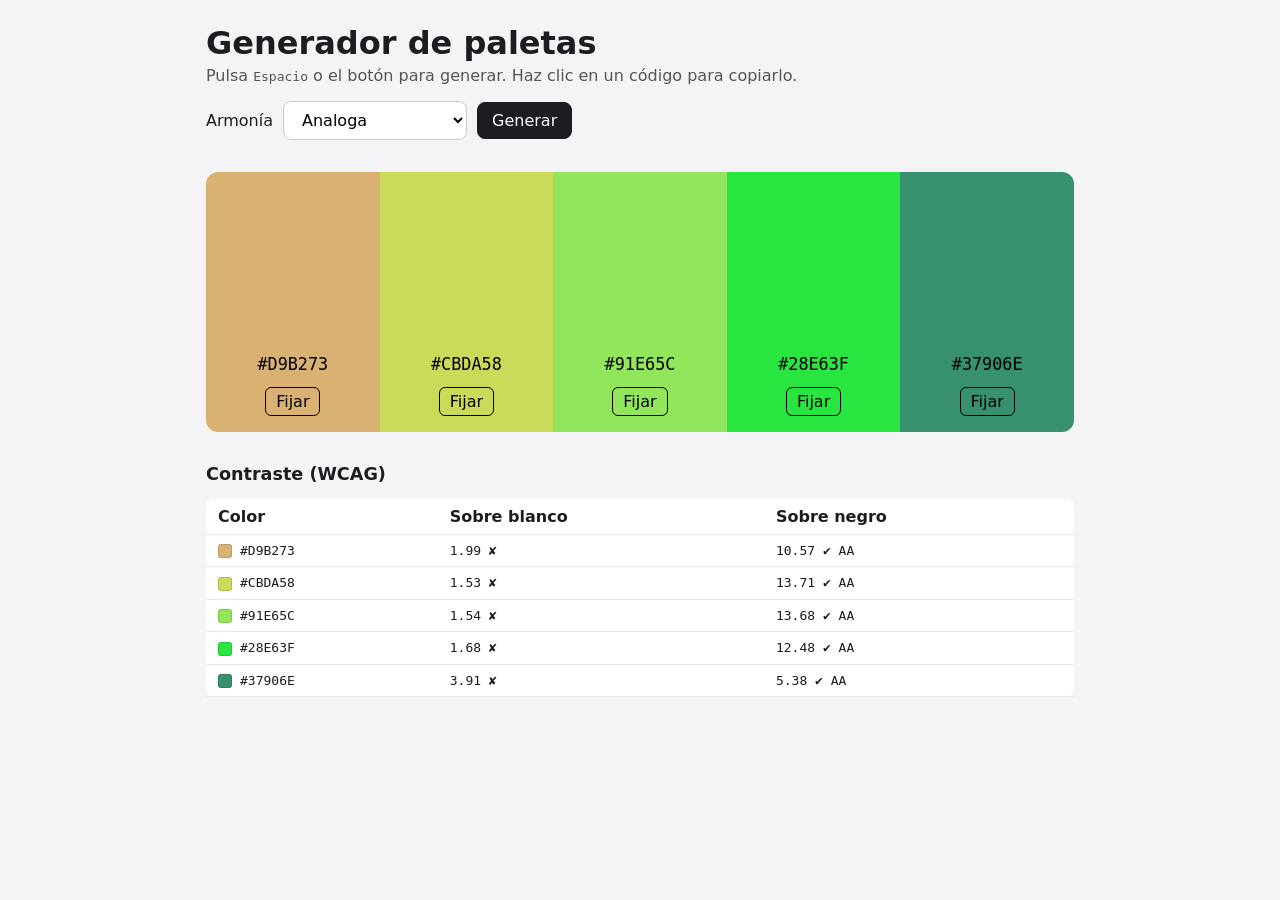
<file: 2026-11-12-generador-paletas/index.html>
<!DOCTYPE html>
<html lang="es">
<head>
  <meta charset="UTF-8">
  <meta name="viewport" content="width=device-width, initial-scale=1">
  <title>Generador de paletas</title>
  <link rel="stylesheet" href="estilos.css">
</head>
<body>
  <header>
    <h1>Generador de paletas</h1>
    <p>Pulsa <kbd>Espacio</kbd> o el botón para generar. Haz clic en un código para copiarlo.</p>
    <div class="controles">
      <label for="armonia">Armonía</label>
      <select id="armonia"></select>
      <button id="generar">Generar</button>
      <span id="aviso" role="status"></span>
    </div>
  </header>

  <main>
    <section id="paleta" aria-label="Paleta de colores"></section>

    <h2>Contraste (WCAG)</h2>
    <table>
      <thead>
        <tr><th>Color</th><th>Sobre blanco</th><th>Sobre negro</th></tr>
      </thead>
      <tbody id="contrastes"></tbody>
    </table>
  </main>

  <script src="colores.js"></script>
  <script src="app.js"></script>
</body>
</html>
</file>
<file: 2026-11-12-generador-paletas/estilos.css>
* { box-sizing: border-box; }

body {
  margin: 0;
  font-family: system-ui, sans-serif;
  background: #f4f4f6;
  color: #1c1c22;
}

header, main {
  max-width: 900px;
  margin: 0 auto;
  padding: 16px;
}

h1 { margin: 8px 0 4px; }
h2 { margin-top: 32px; font-size: 1.1rem; }
p { margin: 0 0 16px; color: #555; }

.controles {
  display: flex;
  flex-wrap: wrap;
  align-items: center;
  gap: 10px;
}

select, #generar {
  font: inherit;
  padding: 8px 14px;
  border: 1px solid #c9c9d2;
  border-radius: 8px;
  background: #fff;
  cursor: pointer;
}

#generar { background: #1c1c22; color: #fff; border-color: #1c1c22; }
#aviso { color: #2c6e49; min-height: 1.2em; }

/* Las cinco tarjetas de color, una al lado de otra (en columna en móvil). */
#paleta {
  display: flex;
  min-height: 260px;
  border-radius: 12px;
  overflow: hidden;
}

.color {
  flex: 1;
  display: flex;
  flex-direction: column;
  justify-content: flex-end;
  align-items: center;
  gap: 8px;
  padding: 16px 8px;
}

.color button {
  font: inherit;
  color: inherit;
  background: transparent;
  border: 1px solid currentColor;
  border-radius: 6px;
  padding: 4px 10px;
  cursor: pointer;
}

.color .codigo { font-family: monospace; font-size: 1.05rem; border-color: transparent; }
.color .candado[aria-pressed="true"] { font-weight: bold; border-width: 2px; }

table { width: 100%; border-collapse: collapse; background: #fff; border-radius: 8px; }
th, td { padding: 8px 12px; text-align: left; border-bottom: 1px solid #e6e6ec; }
td { font-family: monospace; }

.muestra {
  display: inline-block;
  width: 14px;
  height: 14px;
  margin-right: 8px;
  border-radius: 3px;
  vertical-align: middle;
  border: 1px solid #0002;
}

@media (max-width: 600px) {
  #paleta { flex-direction: column; }
  .color { flex-direction: row; justify-content: space-between; min-height: 64px; }
}
</file>
